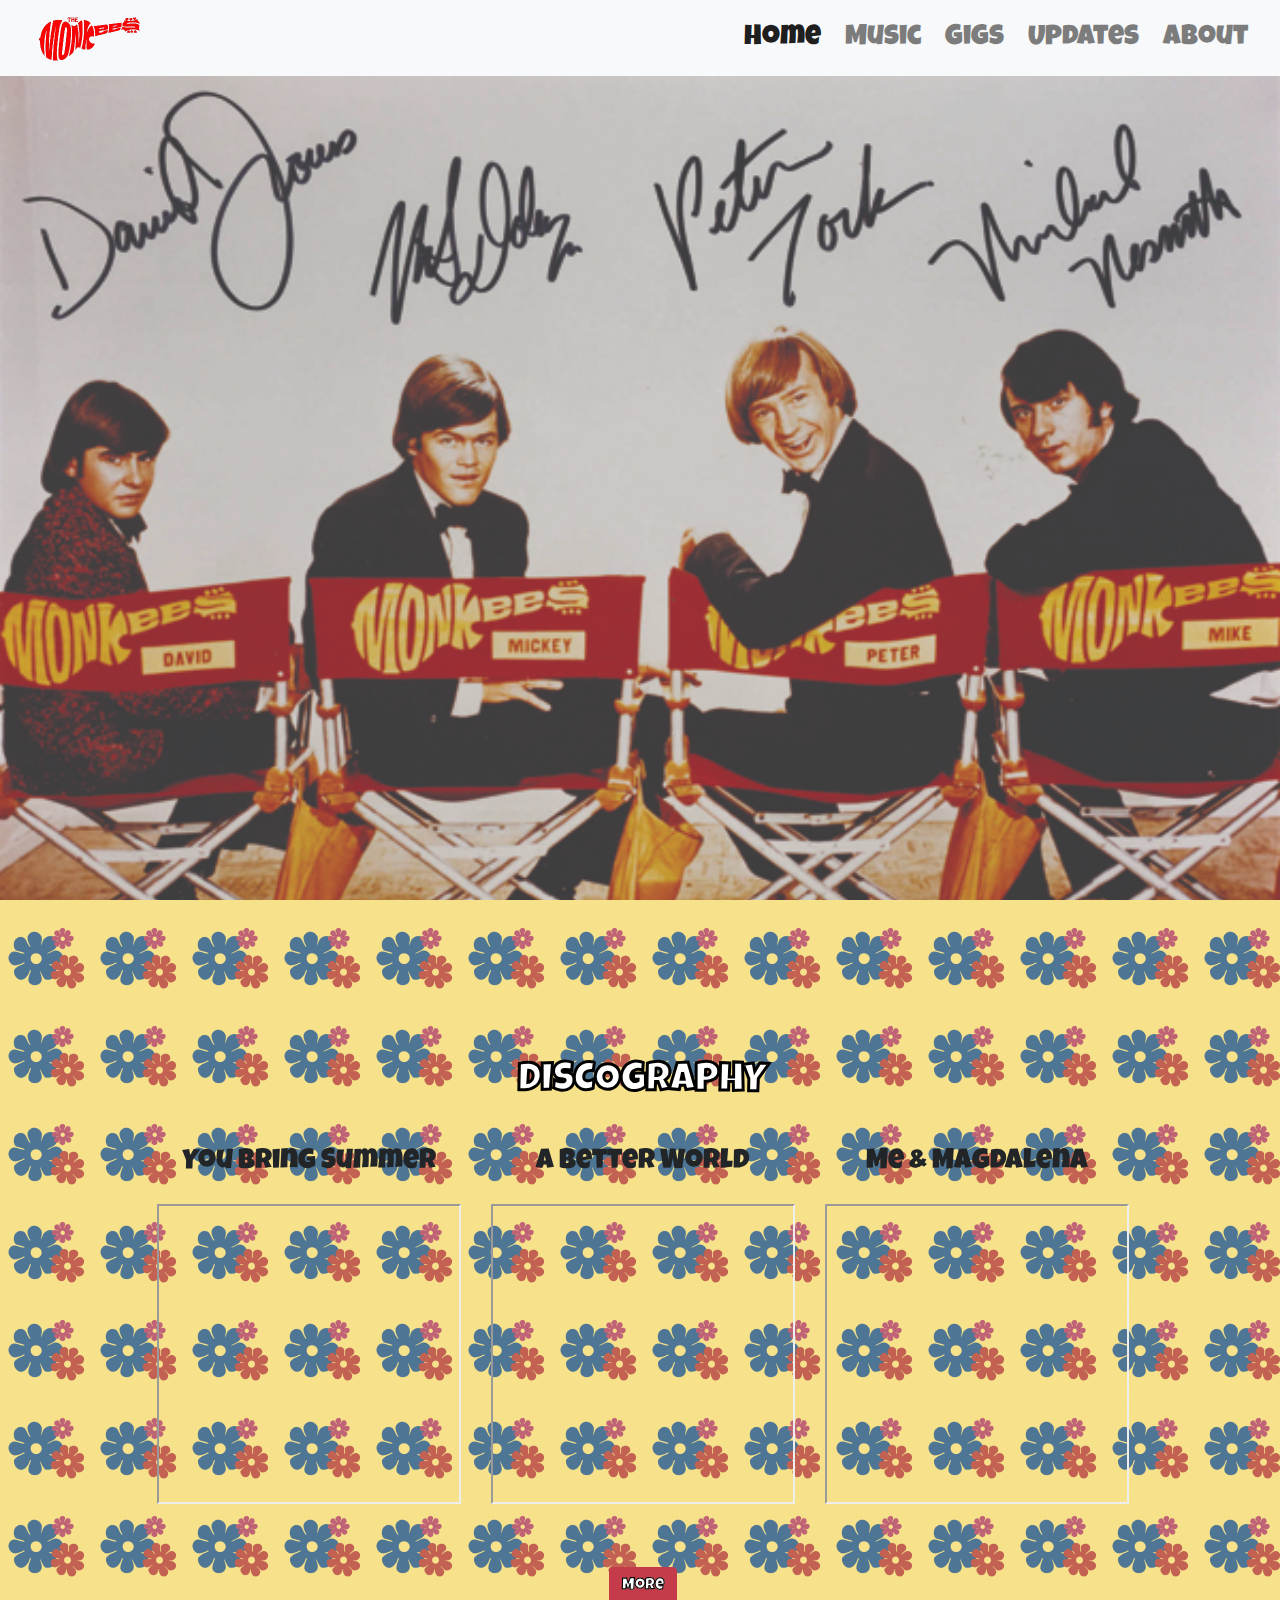
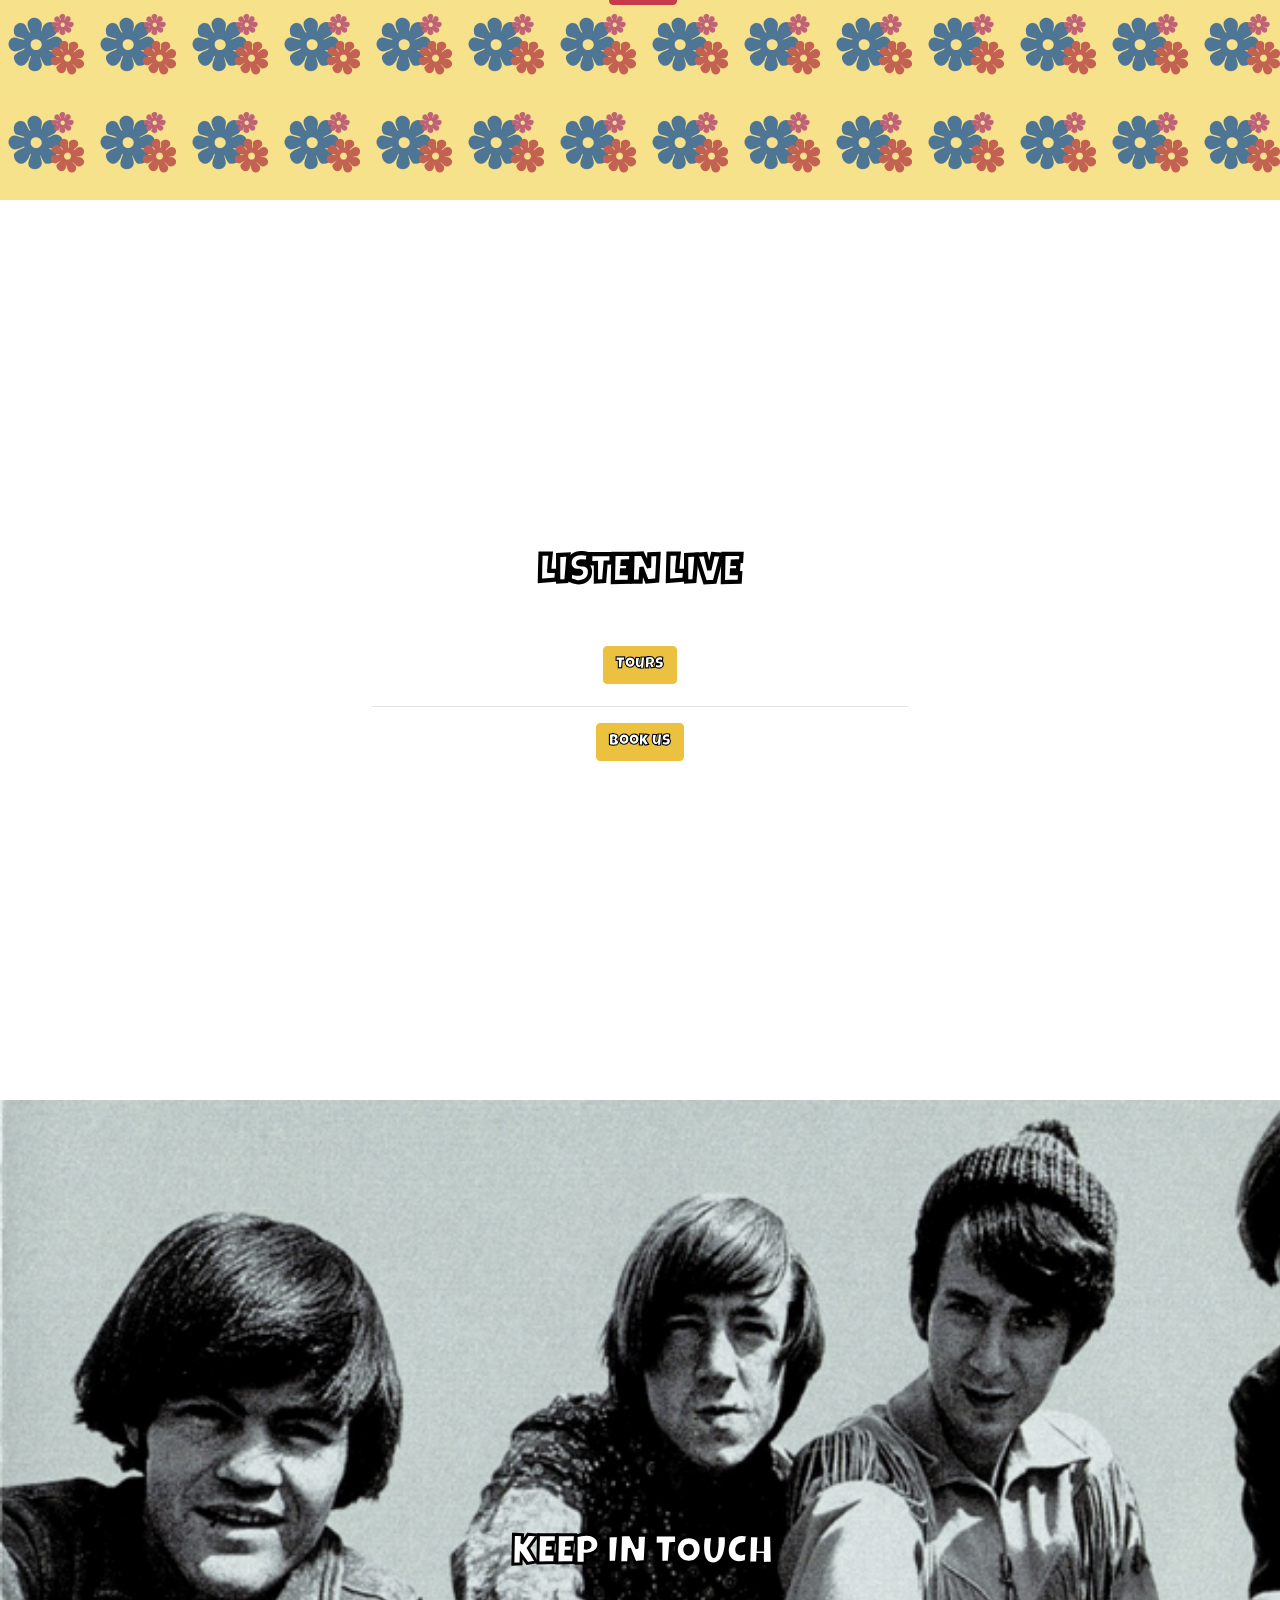
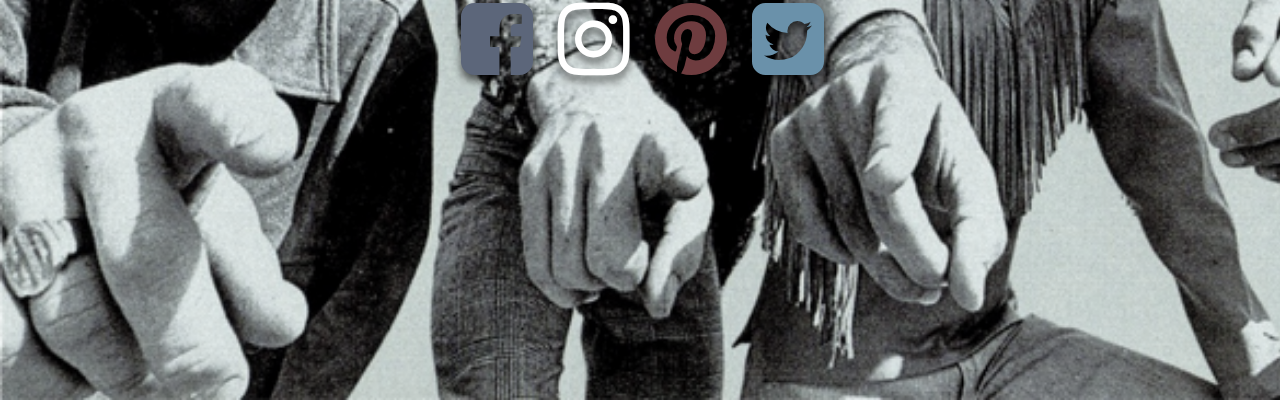
<file: index.html>
<!DOCTYPE html>
<html lang="en">

<head>
    <meta charset="UTF-8">
    <meta name="viewport" content="width=device-width, initial-scale=1.0">
    <meta http-equiv="X-UA-Compatible" content="ie=edge">
    <link rel="stylesheet" href="https://maxcdn.bootstrapcdn.com/bootstrap/4.1.3/css/bootstrap.min.css">
    <!--<link href="https://fonts.googleapis.com/css?family=Prompt:300i,400,700&display=swap" rel="stylesheet"> -->
    <!-- Add icon library -->
    <link rel="stylesheet" href="https://cdnjs.cloudflare.com/ajax/libs/font-awesome/4.7.0/css/font-awesome.min.css">
    <link href="https://fonts.googleapis.com/css?family=Anton|Dancing+Script|Luckiest+Guy&display=swap" rel="stylesheet">
    <link rel="stylesheet" href="https://maxcdn.bootstrapcdn.com/font-awesome/4.7.0/css/font-awesome.min.css">
    <link rel="stylesheet" href="css/style.css" type="text/css" />
    <style>
        body {
            font-family: 'Luckiest Guy', cursive;
            font-size: 28px;
            overflow-x: hidden;
        }
        html {
                scroll-behavior: smooth;
            }
    </style>

    <title>The Monkees</title>
</head>

<body>
    <!---------------------------------------------------------------------- Nav bar -->
    <nav class="navbar navbar-light navbar-expand-sm bg-light">
        <!-- <a href="/" class="navbar-brand">Whiskey Drop</a> -->
        <a href="index.html" class="navbar-brand"><img src="./images/monkees-red-logo.png" alt=""></a>
        <button class="navbar-toggler ml-2" type="button" data-toggle="collapse" data-target="#navbarNavDropdown" aria-controls="navbarNavDropdown" aria-expanded="false" aria-label="Toggle navigation">
            <span class="navbar-toggler-icon"></span></button>
        <div class="collapse navbar-collapse" id="navbarNavDropdown">
            <ul class="navbar-nav ml-auto">
                <li class="active nav-item mr-2"><a class="nav-link" href="index.html">Home</a></li>
                <li class="nav-item mr-2"><a class="nav-link" href="#music">Music</a></li>
                <li class="nav-item mr-2"><a class="nav-link" href="#gigs">Gigs</a></li>
                <li class="nav-item mr-2"><a class="nav-link" href="#bottom">Updates</a></li>
                <li class="nav-item mr-2"><a class="nav-link" href="about.html">About</a></li>
                <!-- <li class="nav-item mr-2 d-block d-sm-none"><a class="nav-link" href="">Sign In / Sign Up</a></li> -->
            </ul>
        </div>
    </nav>
    <!---------------------------------------------------------------------- Callout -->
    <div class="container-fluid callout-container">
        <div class="opaque-overlay callout-background">&nbsp;</div>
    </div>
    <!---------------------------------------------------------------------- /.callout -->
    <!---------------------------------------------------------------------- Music -->
    <div class="container-fluid music-container" id="music">
        <div class="opaque-overlay contact-background">&nbsp;</div>
        <section class="music text-center">
            <div class="row">
                <div class="col-12">
                    <h1 class="text-uppercase my-3">Discography</h2>
                </div>
            </div>
            <div class="row">
                <div class="col-12 col-md-6 col-lg-4">
                    <div class="music">
                        <h3 class="my-4" style="margin-bottom:0px;">You Bring Summer</h3>
                        <iframe height="300" src="https://www.youtube.com/embed/n_D6XNpYxdU"></iframe>
                    </div>
                </div>
                <div class="col-12 d-md-none d-lg-block col-lg-4">
                    <div class="music">
                        <h3 class="my-4">A Better World</h3>
                        <iframe height="300" src="https://www.youtube.com/embed/UvhH_pbzLqY"></iframe>
                    </div>
                </div>
                <div class="col-12 col-md-6 col-lg-4">
                    <div class="music">
                        <h3 class="my-4">Me & Magdalena</h3>
                        <iframe height="300" src="https://www.youtube.com/embed/FfruDTmFDUA"></iframe></div>
                </div>
            </div>
            <div class="col-12 col-md-12 col-lg-12 my-5">
                <p class="text-center"><button type="button" class="btn btn-danger"><a href="music.html" style="color: #ffffff; text-decoration: none; -webkit-text-stroke-width: 0.5px; -webkit-text-stroke-color: black;"><strong>More</strong></button></p>
            </div>
        </section>
    </div>
    <!---------------------------------------------------------------------- /.music -->
    <!---------------------------------------------------------------------- Live-->
    <div class="container-fluid live-container" id="gigs">

        <section class="live text-center ">
            <section class="jumbotron">
                <div class="row">
                    <div class="col-12">
                        <h1 class="text-uppercase my-5 mx-auto">Listen Live</h2>
                    </div>
                </div>
                <div class="row">
                    <div class="col-12">
                        <div class="live">
                            <button type="button" class="btn btn-warning"><a href="gigs.html#gigstop" style="color: #ffffff; text-decoration: none; -webkit-text-stroke-width: 0.5px; -webkit-text-stroke-color: black;"><strong>Tours</strong></a></button>
                            <hr>
                            <button type="button" class="btn btn-warning"><a href="gigs.html#gigsbottom" class="landingButtons" style="color: #ffffff; text-decoration: none; -webkit-text-stroke-width: 0.5px; -webkit-text-stroke-color: black;"><strong>Book us</strong></a></button>
                        </div>
                    </div>
                </div>
            </section>
        </section>
    </div>
    <!---------------------------------------------------------------------- /.live -->
    <!---------------------------------------------------------------------- Contact-->
    <div class="container-fluid contact-container" id="bottom">
        <div class="opaque-overlay contact-background">&nbsp;</div>
        <section class="contact text-center">
            <br>
            <br>
            <br>
            <br>
            <div class="row">
                <div class="col-12">
                    <h1 class="text-uppercase touchLP" style="color:#ffff">Keep in touch</h2>
                </div>
            </div>
            <div class="row">
                <div class="col-12 col-md-12 col-lg-12">
                    <div class="wrapper" style="z-index:5;">
                        <a href="https://www.facebook.com/TheMonkees/"><i class="fa fa-3x fa-facebook-square"></i></a>
                        <a href="https://www.instagram.com/themonkees/?hl=en"><i class="fa fa-3x fa-instagram"></i></a>
                        <a href="https://www.pinterest.com/kathrynfremo/the-monkees/"><i class="fa fa-3x fa-pinterest"></i></a>
                        <a href="https://twitter.com/themonkees?lang=en"><i class="fa fa-3x fa-twitter-square"></i></a>
                    </div>
                </div>
            </div>
    </div>
    </div>
    </section>
    </div>
    <!---------------------------------------------------------------------- /.contact-->
    <script src="https://code.jquery.com/jquery-3.3.1.slim.min.js" integrity="sha384-q8i/X+965DzO0rT7abK41JStQIAqVgRVzpbzo5smXKp4YfRvH+8abtTE1Pi6jizo" crossorigin="anonymous"></script>
    <script src="https://cdnjs.cloudflare.com/ajax/libs/popper.js/1.14.3/umd/popper.min.js" integrity="sha384-ZMP7rVo3mIykV+2+9J3UJ46jBk0WLaUAdn689aCwoqbBJiSnjAK/l8WvCWPIPm49" crossorigin="anonymous"></script>
    <script src="https://stackpath.bootstrapcdn.com/bootstrap/4.1.3/js/bootstrap.min.js" integrity="sha384-ChfqqxuZUCnJSK3+MXmPNIyE6ZbWh2IMqE241rYiqJxyMiZ6OW/JmZQ5stwEULTy" crossorigin="anonymous"></script>
</body>

</html>
</file>
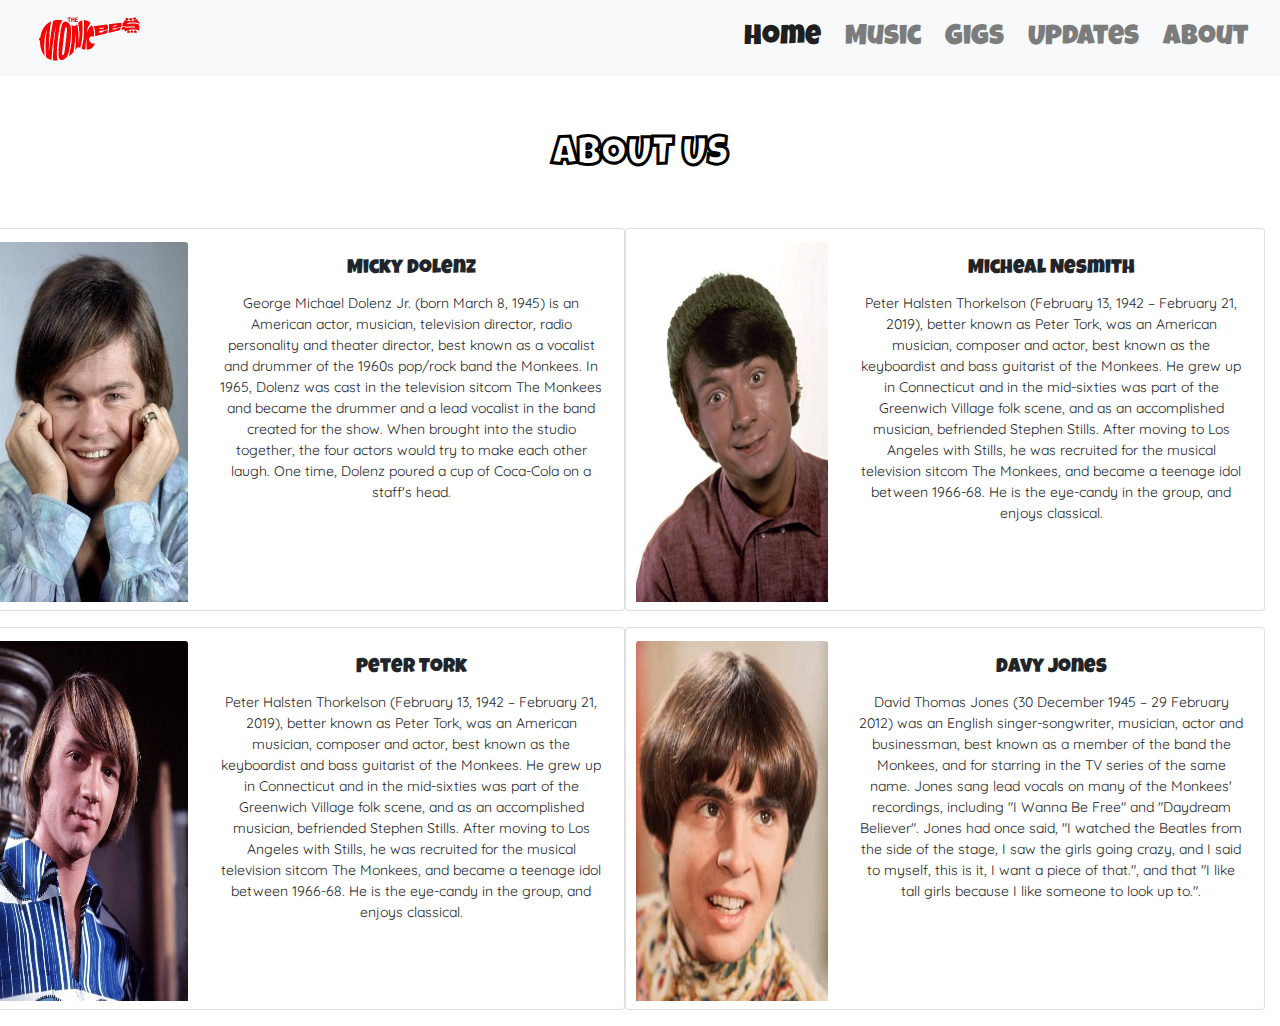
<file: about.html>
<!DOCTYPE html>
<html lang="en">

<head>
    <meta charset="UTF-8">
    <meta name="viewport" content="width=device-width, initial-scale=1.0">
    <meta http-equiv="X-UA-Compatible" content="ie=edge">
    <link rel="stylesheet" href="https://maxcdn.bootstrapcdn.com/bootstrap/4.1.3/css/bootstrap.min.css">
    <!--<link href="https://fonts.googleapis.com/css?family=Prompt:300i,400,700&display=swap" rel="stylesheet"> -->
    <!-- Add icon library -->
    <link rel="stylesheet" href="https://cdnjs.cloudflare.com/ajax/libs/font-awesome/4.7.0/css/font-awesome.min.css">
    <link href="https://fonts.googleapis.com/css?family=Anton|Dancing+Script|Luckiest+Guy&display=swap" rel="stylesheet">
    <link href="https://fonts.googleapis.com/css?family=Quicksand&display=swap" rel="stylesheet">
    <link rel="stylesheet" href="https://maxcdn.bootstrapcdn.com/font-awesome/4.7.0/css/font-awesome.min.css">
    <link rel="stylesheet" href="css/style.css" type="text/css" />
    <style>
        body {
            font-family: 'Luckiest Guy', cursive;
            font-size: 14px;
            background-color: #ffffff;
            overflow-x: hidden;
        }
    </style>
    <title>The Monkees</title>
</head>

<body>
    <!---------------------------------------------------------------------- Nav bar -->
    <nav class="navbar navbar-light navbar-expand-sm bg-light" style="font-size:28px;">
        <a href="index.html" class="navbar-brand"><img src="./images/monkees-red-logo.png" alt=""></a>
        <button class="navbar-toggler ml-2" type="button" data-toggle="collapse" data-target="#navbarNavDropdown" aria-controls="navbarNavDropdown" aria-expanded="false" aria-label="Toggle navigation">
            <span class="navbar-toggler-icon"></span></button>
        <div class="collapse navbar-collapse" id="navbarNavDropdown">
            <ul class="navbar-nav ml-auto">
                <li class="active nav-item mr-2"><a class="nav-link" href="index.html">Home</a></li>
                <li class="nav-item mr-2"><a class="nav-link" href="music.html">Music</a></li>
                <li class="nav-item mr-2"><a class="nav-link" href="gigs.html">Gigs</a></li>
                <li class="nav-item mr-2"><a class="nav-link" href="./index.html#bottom">Updates</a></li>
                <li class="nav-item mr-2"><a class="nav-link" href="about.html">About</a></li>
                <!-- <li class="nav-item mr-2 d-block d-sm-none"><a class="nav-link" href="">Sign In / Sign Up</a></li> -->
            </ul>
        </div>
    </nav>
    <br>
    <!---------------------------------------------------------------------- /.nav bar -->
    <section class="music text-center">
        <br>
        <br>
        <div class="row">
            <div class="col-12 my-0" style="padding-bottom: 0px;">
                <br>
                <h1 class="text-uppercase my-5">About us</h2>
            </div>
        </div>
        <div class="row">
            <div class="col-12 col-md-6 col-lg-6 about_non_desktop">
                <div class="card my-2">
                    <img class="card-img-top" src="./images/micky.jpg" alt="Card image cap">
                    <div class="card-body">
                        <h3 class="card-title">Micky Dolenz</h3>
                        <p class="card-text" style="font-family: 'Quicksand', sans-serif;">George Michael Dolenz Jr. (born March 8, 1945) is an American actor, musician, television director, radio personality and theater director, best known as a vocalist and drummer of the 1960s pop/rock band the Monkees. In 1965, Dolenz
                            was cast in the television sitcom The Monkees and became the drummer and a lead vocalist in the band created for the show. When brought into the studio together, the four actors would try to make each other laugh. One time,
                            Dolenz poured a cup of Coca-Cola on a staff's head.
                        </p>
                    </div>
                </div>
            </div>
            <div class="col-12 col-md-6 col-lg-6 about_non_desktop">
                <div class="card my-2">
                    <img class="card-img-top" src="./images/mike.jpg" alt="Card image cap">
                    <div class="card-body">
                        <h3 class="card-title">Micheal Nesmith</h3>
                        <p class="card-text" style="font-family: 'Quicksand', sans-serif;">Robert Michael Nesmith (born December 30, 1942) is an American musician, songwriter, actor, producer, novelist, businessman, and philanthropist, best known as a member of the pop rock band the Monkees and co-star of the TV series
                            The Monkees (1966–1968). Nesmith's songwriting credits include "Different Drum" (sung by Linda Ronstadt with the Stone Poneys). He is a noted player of the 12-string guitar, performing on custom-built 12-string electric guitars
                            with the Monkees (built by Gretsch). He likes people.
                        </p>
                    </div>
                </div>
            </div>
            <div class="col-12 col-md-6 col-lg-6 about_non_desktop">
                <div class="card my-2 ">
                    <img class="card-img-top" src="./images/peter.jpg" alt="Card image cap">
                    <div class="card-body">
                        <h3 class="card-title">Peter Tork</h3>
                        <p class="card-text" style="font-family: 'Quicksand', sans-serif;">Peter Halsten Thorkelson (February 13, 1942 – February 21, 2019), better known as Peter Tork, was an American musician, composer and actor, best known as the keyboardist and bass guitarist of the Monkees. He grew up in Connecticut
                            and in the mid-sixties was part of the Greenwich Village folk scene, and as an accomplished musician, befriended Stephen Stills. After moving to Los Angeles with Stills, he was recruited for the musical television sitcom The
                            Monkees, and became a teenage idol between 1966-68. He is the eye-candy in the group, and enjoys classical.
                        </p>
                    </div>
                </div>
            </div>
            <div class="col-12 col-md-6 col-lg-6 about_non_desktop">
                <div class="card my-2 ">
                    <img class="card-img-top" src="./images/davy.jpg" alt="Card image cap">
                    <div class="card-body">
                        <h3 class="card-title">Davy Jones</h3>
                        <p class="card-text" style="font-family: 'Quicksand', sans-serif;">David Thomas Jones (30 December 1945 – 29 February 2012) was an English singer-songwriter, musician, actor and businessman, best known as a member of the band the Monkees, and for starring in the TV series of the same name. Jones
                            sang lead vocals on many of the Monkees' recordings, including "I Wanna Be Free" and "Daydream Believer". Jones had once said, "I watched the Beatles from the side of the stage, I saw the girls going crazy, and I said to myself,
                            this is it, I want a piece of that.", and that "I like tall girls because I like someone to look up to.".
                        </p>
                    </div>
                </div>
            </div>
            <div class="card mb-3 about_desktop_only" style="max-width:50vw;">
                <div class="row no-gutters my-2">
                    <div class="col-md-4">
                        <img src="./images/micky.jpg" class="card-img-top" alt="Card image cap">
                    </div>
                    <div class="col-md-8">
                        <div class="card-body">
                            <h5 class="card-title">Micky Dolenz</h5>
                            <p class="card-text" style="font-family: 'Quicksand', sans-serif;">George Michael Dolenz Jr. (born March 8, 1945) is an American actor, musician, television director, radio personality and theater director, best known as a vocalist and drummer of the 1960s pop/rock band the Monkees. In 1965,
                                Dolenz was cast in the television sitcom The Monkees and became the drummer and a lead vocalist in the band created for the show. When brought into the studio together, the four actors would try to make each other laugh.
                                One time, Dolenz poured a cup of Coca-Cola on a staff's head.
                            </p>
                        </div>
                    </div>
                </div>
            </div>
            <div class="card mb-3 about_desktop_only" style="max-width:50vw;">
                <div class="row no-gutters my-2">
                    <div class="col-md-4">
                        <img src="./images/mike.jpg" class="card-img-top" alt="Card image cap">
                    </div>
                    <div class="col-md-8">
                        <div class="card-body">
                            <h5 class="card-title">Micheal Nesmith</h5>
                            <p class="card-text" style="font-family: 'Quicksand', sans-serif;">Peter Halsten Thorkelson (February 13, 1942 – February 21, 2019), better known as Peter Tork, was an American musician, composer and actor, best known as the keyboardist and bass guitarist of the Monkees. He grew up in Connecticut
                                and in the mid-sixties was part of the Greenwich Village folk scene, and as an accomplished musician, befriended Stephen Stills. After moving to Los Angeles with Stills, he was recruited for the musical television sitcom
                                The Monkees, and became a teenage idol between 1966-68. He is the eye-candy in the group, and enjoys classical.
                            </p>
                        </div>
                    </div>
                </div>
            </div>
            <div class="card mb-3 about_desktop_only" style="max-width:50vw;">
                <div class="row no-gutters my-2">
                    <div class="col-md-4">
                        <img src="./images/peter.jpg" class="card-img-top" alt="Card image cap">
                    </div>
                    <div class="col-md-8">
                        <div class="card-body">
                            <h5 class="card-title">Peter Tork</h5>
                            <p class="card-text" style="font-family: 'Quicksand', sans-serif;">Peter Halsten Thorkelson (February 13, 1942 – February 21, 2019), better known as Peter Tork, was an American musician, composer and actor, best known as the keyboardist and bass guitarist of the Monkees. He grew up in Connecticut
                                and in the mid-sixties was part of the Greenwich Village folk scene, and as an accomplished musician, befriended Stephen Stills. After moving to Los Angeles with Stills, he was recruited for the musical television sitcom
                                The Monkees, and became a teenage idol between 1966-68. He is the eye-candy in the group, and enjoys classical.
                            </p>
                        </div>
                    </div>
                </div>
            </div>
            <div class="card mb-3 about_desktop_only" style="max-width:50vw;">
                <div class="row no-gutters my-2">
                    <div class="col-md-4">
                        <img src="./images/davy.jpg" class="card-img-top" alt="Card image cap">
                    </div>
                    <div class="col-md-8">
                        <div class="card-body">
                            <h5 class="card-title">Davy Jones</h5>
                            <p class="card-text" style="font-family: 'Quicksand', sans-serif;">David Thomas Jones (30 December 1945 – 29 February 2012) was an English singer-songwriter, musician, actor and businessman, best known as a member of the band the Monkees, and for starring in the TV series of the same name.
                                Jones sang lead vocals on many of the Monkees' recordings, including "I Wanna Be Free" and "Daydream Believer". Jones had once said, "I watched the Beatles from the side of the stage, I saw the girls going crazy, and I
                                said to myself, this is it, I want a piece of that.", and that "I like tall girls because I like someone to look up to.".
                            </p>
                        </div>
                    </div>
                </div>
            </div>
        </div>
    </section>
    <script src="https://code.jquery.com/jquery-3.3.1.slim.min.js" integrity="sha384-q8i/X+965DzO0rT7abK41JStQIAqVgRVzpbzo5smXKp4YfRvH+8abtTE1Pi6jizo" crossorigin="anonymous"></script>
    <script src="https://cdnjs.cloudflare.com/ajax/libs/popper.js/1.14.3/umd/popper.min.js" integrity="sha384-ZMP7rVo3mIykV+2+9J3UJ46jBk0WLaUAdn689aCwoqbBJiSnjAK/l8WvCWPIPm49" crossorigin="anonymous"></script>
    <script src="https://stackpath.bootstrapcdn.com/bootstrap/4.1.3/js/bootstrap.min.js" integrity="sha384-ChfqqxuZUCnJSK3+MXmPNIyE6ZbWh2IMqE241rYiqJxyMiZ6OW/JmZQ5stwEULTy" crossorigin="anonymous"></script>
</body>

</html>
</file>
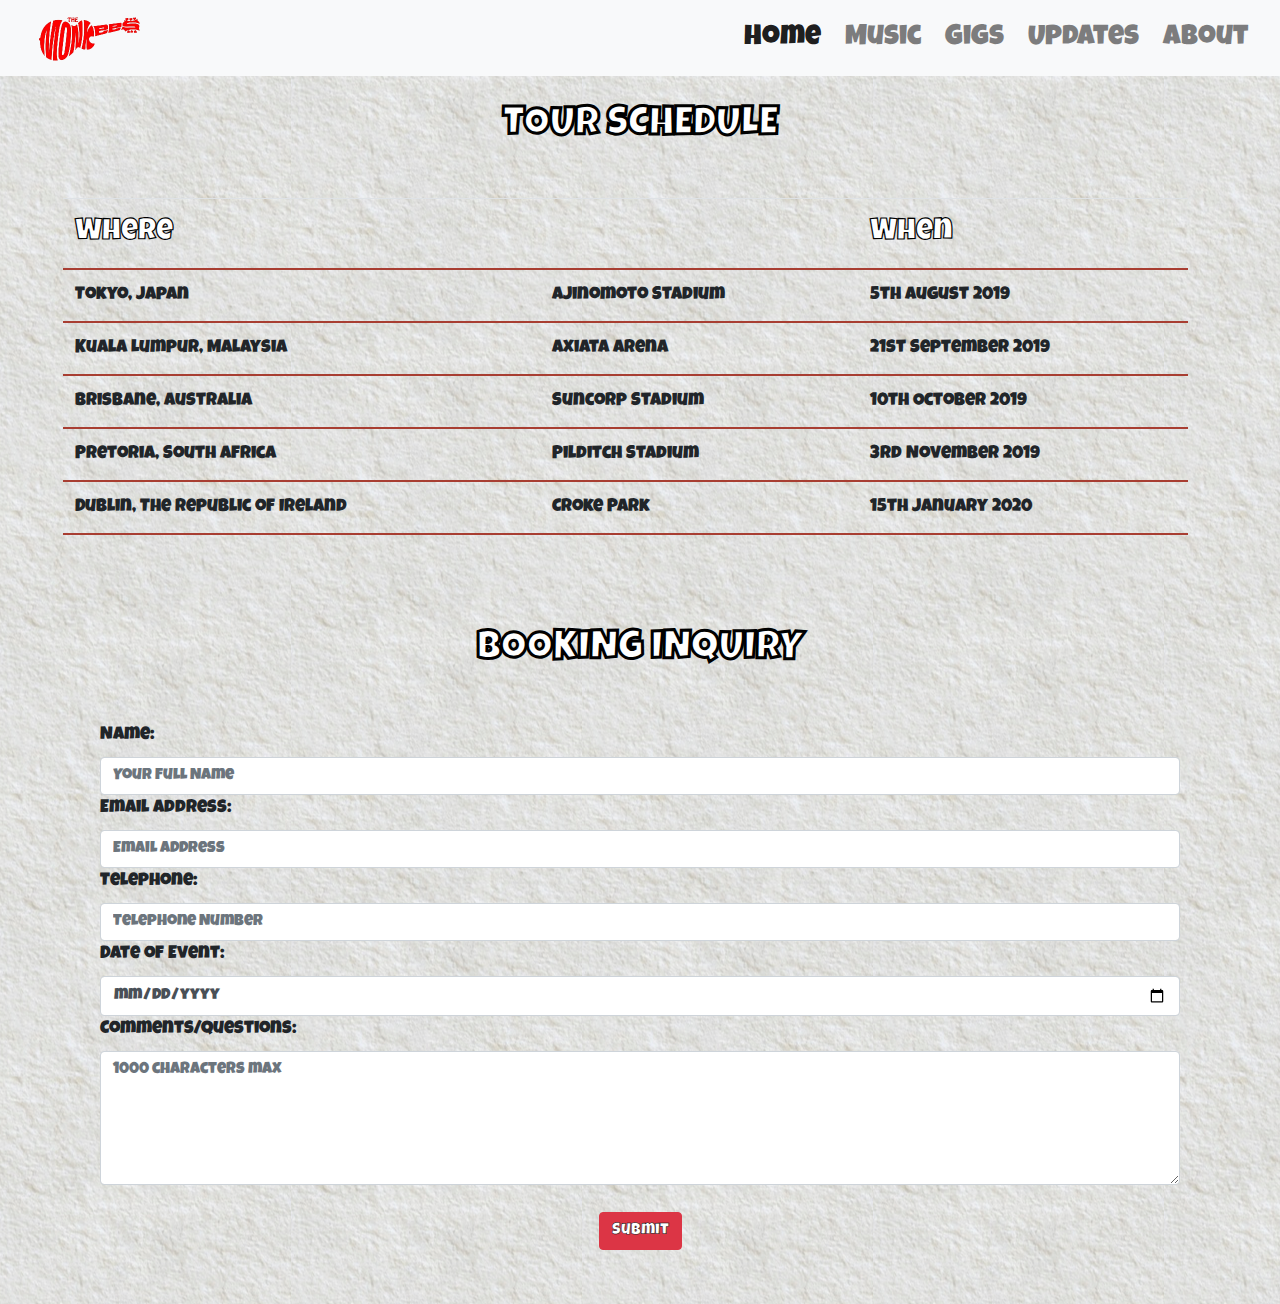
<file: gigs.html>
<!DOCTYPE html>
<!DOCTYPE html>
<html lang="en">
<head>
    <meta charset="UTF-8">
    <meta name="viewport" content="width=device-width, initial-scale=1.0">
    <meta http-equiv="X-UA-Compatible" content="ie=edge">
    <link rel="stylesheet" href="https://maxcdn.bootstrapcdn.com/bootstrap/4.1.3/css/bootstrap.min.css">
    <!--<link href="https://fonts.googleapis.com/css?family=Prompt:300i,400,700&display=swap" rel="stylesheet"> -->
    <!-- Add icon library -->
    <link rel="stylesheet" href="https://cdnjs.cloudflare.com/ajax/libs/font-awesome/4.7.0/css/font-awesome.min.css">
    <link href="https://fonts.googleapis.com/css?family=Anton|Dancing+Script|Luckiest+Guy&display=swap" rel="stylesheet">
    <link rel="stylesheet" href="https://maxcdn.bootstrapcdn.com/font-awesome/4.7.0/css/font-awesome.min.css">
    <link rel="stylesheet" href="css/style.css" type="text/css" />
    <style>
        body {
            font-family: 'Luckiest Guy', cursive;
            font-size: 18px;
            overflow-x: hidden;
        }
    </style>
    <title>The Monkees</title>
</head>
<body>
    <!---------------------------------------------------------------------- Nav bar -->
    <nav class="navbar navbar-light navbar-expand-sm bg-light" style="font-size:28px;">
        <!-- <a href="/" class="navbar-brand">Whiskey Drop</a> -->
        <a href="index.html" class="navbar-brand"><img src="./images/monkees-red-logo.png" alt=""></a>
        <button class="navbar-toggler ml-2" type="button" data-toggle="collapse" data-target="#navbarNavDropdown" aria-controls="navbarNavDropdown" aria-expanded="false" aria-label="Toggle navigation">
            <span class="navbar-toggler-icon"></span></button>
        <div class="collapse navbar-collapse" id="navbarNavDropdown">
            <ul class="navbar-nav ml-auto">
                <li class="active nav-item mr-2"><a class="nav-link" href="index.html">Home</a></li>
                <li class="nav-item mr-2"><a class="nav-link" href="music.html">Music</a></li>
                <li class="nav-item mr-2"><a class="nav-link" href="gigs.html">Gigs</a></li>
                <li class="nav-item mr-2"><a class="nav-link" href="./index.html#bottom">Updates</a></li>
                <li class="nav-item mr-2"><a class="nav-link" href="about.html">About</a></li>
                <!-- <li class="nav-item mr-2 d-block d-sm-none"><a class="nav-link" href="">Sign In / Sign Up</a></li> -->
            </ul>
        </div>
    </nav>
    <!---------------------------------------------------------------------- /.nav bar -->
    <div class="gigspage-container mb-0" id="gigstop">
        <div class="gigspage-background"></div>
        <br>
        <br>
        <div class="col-12">
            <h1 class="text-uppercase my-5" align="center" >Tour Schedule</h1>
        </div>
        <style>
            table {
                border-collapse: collapse;
                width: 90%;
            }
            th,
            td {
                padding: 8px;
                margin-top: 10px;
                text-align: left;
                border-bottom: 2px solid #a83e32;
            }
            th {
                color: black;
                -webkit-text-fill-color: white;
                /* Will override color (regardless of order) */
                -webkit-text-stroke-width: 0.2px;
                -webkit-text-stroke-color: black;
                font-size: 30px;
            }
            tr:hover {
                background-color: #f5f5f5;
            }
        </style>
        <div class="row table">
            <div class="col-12">
                <table align="center">
                    <tr>
                        <th>Where</th>
                        <th></th>
                        <th>When</th>
                    </tr>
                    <tr>
                        <td>Tokyo, Japan</td>
                        <td>Ajinomoto Stadium</td>
                        <td>5th August 2019</td>
                    </tr>
                    <tr>
                        <td>Kuala Lumpur, Malaysia</td>
                        <td>Axiata Arena</td>
                        <td>21st September 2019</td>
                    </tr>
                    <tr>
                        <td>Brisbane, Australia</td>
                        <td>Suncorp Stadium</td>
                        <td>10th October 2019</td>
                    </tr>
                    <tr>
                        <td>Pretoria, South Africa</td>
                        <td>Pilditch Stadium</td>
                        <td>3rd November 2019</td>
                    </tr>

                    <tr>
                        <td>Dublin, The Republic of Ireland</td>
                        <td>Croke Park</td>
                        <td> 15th January 2020</td>
                        </td>
                    </tr>
                </table>
            </div>
        </div>
        <br>
        <div class="form-box">
            <div class="col-12">
                <h1 class="text-uppercase my-5" align="center" style="margin-bottom:10px;" id="gigsbottom">Booking Inquiry</h1>
            </div>
            <div>
                <div class="col-12 inquiry-form" align="left">
                    <form action="" method="post">
                        <label for="name">Name: </label><input type="text" id="name" name="name" placeholder="Your Full Name" class="form-control" required="">
                        <label for="email">Email Address: </label><input type="email" id="email" name="email" placeholder="Email Address" class="form-control" required="">
                        <label for="phone">Telephone: </label><input type="tel" id="phone" name="phone" placeholder="Telephone Number" class="form-control" required="">
                        <label for="date">Date of Event: </label><input type="date" id="date" name="date" class="form-control">
                        <label for="comments">Comments/Questions: </label><textarea id="comments" name="comments" placeholder="1000 characters max" rows="5" maxlength="1000" class="form-control"></textarea>
                        <br>
                        <div class="contact-btn-wrapper" align="center"><input type="submit" value="Submit" class="btn btn-danger" style="color: #ffffff; text-decoration: none; -webkit-text-stroke-width: 0.5px; -webkit-text-stroke-color: black;"></div>
                    </form>
                </div>
            </div>
            <br>
        </div>
        <br>
    </div>
    <script src="https://code.jquery.com/jquery-3.3.1.slim.min.js" integrity="sha384-q8i/X+965DzO0rT7abK41JStQIAqVgRVzpbzo5smXKp4YfRvH+8abtTE1Pi6jizo" crossorigin="anonymous"></script>
    <script src="https://cdnjs.cloudflare.com/ajax/libs/popper.js/1.14.3/umd/popper.min.js" integrity="sha384-ZMP7rVo3mIykV+2+9J3UJ46jBk0WLaUAdn689aCwoqbBJiSnjAK/l8WvCWPIPm49" crossorigin="anonymous"></script>
    <script src="https://stackpath.bootstrapcdn.com/bootstrap/4.1.3/js/bootstrap.min.js" integrity="sha384-ChfqqxuZUCnJSK3+MXmPNIyE6ZbWh2IMqE241rYiqJxyMiZ6OW/JmZQ5stwEULTy" crossorigin="anonymous"></script>
</body>
</html>
</file>
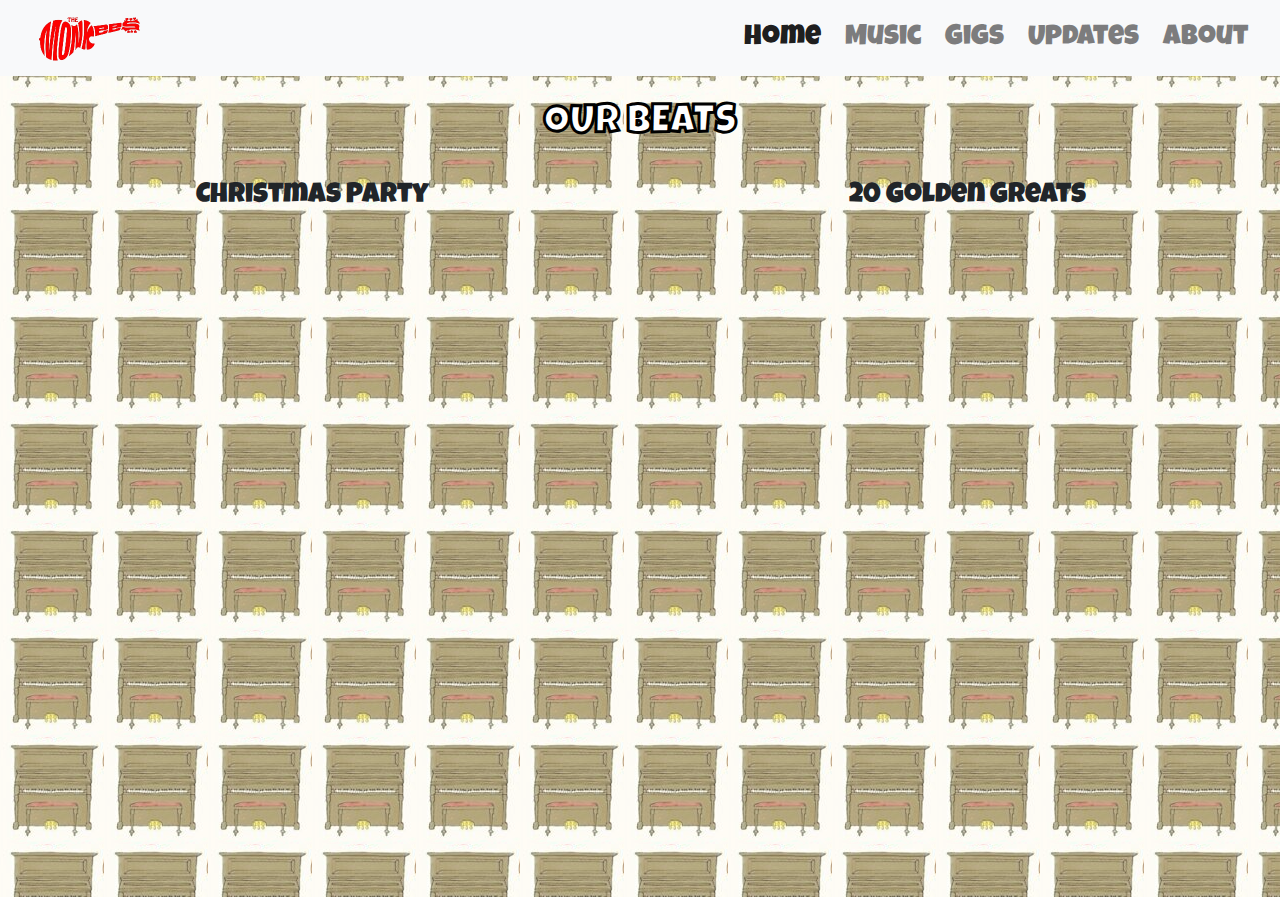
<file: music.html>
<!DOCTYPE html>
<html lang="en">
<head>
    <meta charset="UTF-8">
    <meta name="viewport" content="width=device-width, initial-scale=1.0">
    <meta http-equiv="X-UA-Compatible" content="ie=edge">
    <link rel="stylesheet" href="https://maxcdn.bootstrapcdn.com/bootstrap/4.1.3/css/bootstrap.min.css">
    <!--<link href="https://fonts.googleapis.com/css?family=Prompt:300i,400,700&display=swap" rel="stylesheet"> -->
    <!-- Add icon library -->
    <link rel="stylesheet" href="https://cdnjs.cloudflare.com/ajax/libs/font-awesome/4.7.0/css/font-awesome.min.css">
    <link href="https://fonts.googleapis.com/css?family=Anton|Dancing+Script|Luckiest+Guy&display=swap" rel="stylesheet">
    <link rel="stylesheet" href="https://maxcdn.bootstrapcdn.com/font-awesome/4.7.0/css/font-awesome.min.css">
    <link rel="stylesheet" href="css/style.css" type="text/css" />
    <style>
        body {
            font-family: 'Luckiest Guy', cursive;
            font-size: 28px;
            overflow-x: hidden;
        }
    </style>
    <title>The Monkees</title>
</head>
<body>
    <!---------------------------------------------------------------------- Nav bar -->
    <nav class="navbar navbar-light navbar-expand-sm bg-light">
        <!-- <a href="/" class="navbar-brand">Whiskey Drop</a> -->
        <a href="index.html" class="navbar-brand"><img src="./images/monkees-red-logo.png" alt=""></a>
        <button class="navbar-toggler ml-2" type="button" data-toggle="collapse" data-target="#navbarNavDropdown" aria-controls="navbarNavDropdown" aria-expanded="false" aria-label="Toggle navigation">
            <span class="navbar-toggler-icon"></span></button>
        <div class="collapse navbar-collapse" id="navbarNavDropdown">
            <ul class="navbar-nav ml-auto">
                <li class="active nav-item mr-2"><a class="nav-link" href="index.html">Home</a></li>
                <li class="nav-item mr-2"><a class="nav-link" href="music.html">Music</a></li>
                <li class="nav-item mr-2"><a class="nav-link" href="gigs.html">Gigs</a></li>
                <li class="nav-item mr-2"><a class="nav-link" href="./index.html#bottom">Updates</a></li>
                <li class="nav-item mr-2"><a class="nav-link" href="about.html">About</a></li>
                <!-- <li class="nav-item mr-2 d-block d-sm-none"><a class="nav-link" href="">Sign In / Sign Up</a></li> -->
            </ul>
        </div>
    </nav>
    <br>
    <div class="musicpage-container mb-0">
        <div class="musicpage-background"></div>
        <div class="row">
            <div class="col-12">
                <br>
                <h1 class="text-uppercase my-3" style="text-align:center;">Our Beats</h2>
            </div>
        </div>
        <div class="row">
            <div class="spotify-widget-1 col-12 col-md-12 col-lg-6 my-3 mx-0">
                <h3 style="text-align:center;">Christmas Party</h3>
                <iframe class="spotify-widget-1" src="https://open.spotify.com/embed/album/3WzJHiv489Wb9So4K7csLy" align="center" width="" height="380" frameborder="0" allowtransparency="true" allow="encrypted-media"></iframe>
            </div>
            <br>
            <div class="spotify-widget-2 col-12 col-md-12 col-lg-6 my-3 mx-0">
                <h3>20 Golden Greats</h3>
                <iframe class="spotify-widget-2" src="https://open.spotify.com/embed/album/3LZDDCtXoP52RHeKM94Spx" width="" height="380" frameborder="0" allowtransparency="true" allow="encrypted-media"></iframe>
            </div>
            <div class="spotify-widget-2 col-12 col-md-12 col-lg-12  my-3 ">
                <iframe style="text-align: center;" src="https://open.spotify.com/follow/1/?uri=spotify:artist:320EPCSEezHt1rtbfwH6Ck&size=detail&theme=light" width="" height="56" scrolling="no" frameborder="0" style="border:none; overflow:hidden;" allowtransparency="true"></iframe>
            </div>
        </div>
    </div>
    <script src="https://code.jquery.com/jquery-3.3.1.slim.min.js" integrity="sha384-q8i/X+965DzO0rT7abK41JStQIAqVgRVzpbzo5smXKp4YfRvH+8abtTE1Pi6jizo" crossorigin="anonymous"></script>
    <script src="https://cdnjs.cloudflare.com/ajax/libs/popper.js/1.14.3/umd/popper.min.js" integrity="sha384-ZMP7rVo3mIykV+2+9J3UJ46jBk0WLaUAdn689aCwoqbBJiSnjAK/l8WvCWPIPm49" crossorigin="anonymous"></script>
    <script src="https://stackpath.bootstrapcdn.com/bootstrap/4.1.3/js/bootstrap.min.js" integrity="sha384-ChfqqxuZUCnJSK3+MXmPNIyE6ZbWh2IMqE241rYiqJxyMiZ6OW/JmZQ5stwEULTy" crossorigin="anonymous"></script>
</body>
</html>
</file>
<file: css/style.css>
/* landing page ------------------------------------------------------------*/

body {

    font-family: 'Prompt', sans-serif;
}

.navbar {
    width: 100%;
    position: fixed;
    z-index: 2;

}

.alert-container {}

.callout-container {}


/* Jumbotron 

.jumbotron {
    background-color: transparent;


}

.jumbotron h1 {
    color: white;
    font-weight: bold;
    margin-bottom: 10px;
    color: white;
}

*/

.live-container {}

.contact-container {}

/* Style all font awesome icons */

/* Set a specific color for each brand */

/* Facebook */

/*.fa-facebook {
    background: #3B5998;
    color: white;
}

.fa-twitter {
    background: #55ACEE;
    color: white;
}

.fa-youtube {
    background: #bb0000;
    color: white;
} . */

body {
    text-align: center;
}

.wrapper {

    justify-content: center;
    align-items: center;
    height: 150px;

}

.wrapper i {
    padding: 10px;
    text-shadow: 0px 6px 8px rgba(0, 0, 0, 0.6);
    transition: all ease-in-out 150ms;
}

.wrapper a:nth-child(1) {
    color: #4867AA;
}

.wrapper a:nth-child(2) {
    color: #ffff;
}

.wrapper a:nth-child(3) {
    color: #c8232c;
}

.wrapper a:nth-child(4) {
    color: #1DA1F2;
}

.wrapper i:hover {
    margin-top: -3px;
    text-shadow: 0px 14px 10px rgba(0, 0, 0, 0.4);
}

h1 {
    color: black;
    -webkit-text-fill-color: white;
    /* Will override color (regardless of order) */
    -webkit-text-stroke-width: 2px;
    -webkit-text-stroke-color: black;
}

.callout-container {

    height: 100vh;
    width: 100%;
    background: url('../images/MonkeesSignedPhotos_Heritage.jpg') no-repeat center center fixed;
    background-position-y: 56px;
    background-position-x: 0px;
    -webkit-background-size: cover;
    -moz-background-size: cover;
    -o-background-size: cover;
    background-size: cover;

    display: flex;
    align-items: center;
    justify-content: center;

    position: relative;
}

/*.callout-background {
        position: absolute;
        top: 0;
        left: 0;
        z-index: -1;
        height: 100%;
        width: 100%;
        background-color: #99C6C0;

    }*/

.jumbotron {
    background-color: rgba(255, 255, 255, 0.4);
    width: 600px;


}

.jumbotron h1 {
    color: white;
    font-weight: bold;
    margin-bottom: 10px;
    color: white;
}

.music-container {
    height: 100vh;
    width: 100vw;
    background-color: #FFF6C7;
    background: url('../images/flowers.png') repeat left center scroll;
    background-color: rgba(0, 0, 0, 0.5);
    display: flex;
    align-items: center;
    justify-content: center;
}

.live-container {

    height: 100vh;
    width: 100vw;
    background: url('../images/monkeesLive.jpg') no-repeat center center fixed;
    background-position-y: 0px;
    background-position-x: 0px;
    -webkit-background-size: cover;
    -moz-background-size: cover;
    -o-background-size: cover;
    background-size: cover;

    display: flex;
    align-items: center;
    justify-content: center;
}

.contact-container {

    height: 100vh;
    width: 100vw;
    background: url('../images/contactusyo.jpg') no-repeat center center scroll;
    background-position-y: 0px;
    background-position-x: 0px;
    -webkit-background-size: cover;
    -moz-background-size: cover;
    -o-background-size: cover;
    background-size: cover;

    display: flex;
    align-items: center;
    justify-content: center;
}

/* landing page ------------------------------------------------------------*/

/* about page ------------------------------------------------------------*/

/* about page ------------------------------------------------------------*/

/* music page ------------------------------------------------------------*/

.musicpage-container {
    position: relative;
    z-index: 1;

}

.musicpage-background {
    position: absolute;
    background-color: #FFF6C7;
    width: 100%;
    height: 100%;
    background: url('../images/piano.png') repeat left center scroll;
    background-color: rgba(255, 255, 255, 0.5);
    opacity: 0.7;
    z-index: -2;
}

/*music page ------------------------------------------------------------*/

/* music page ------------------------------------------------------------*/

.gigspage-container {
    position: relative;
    z-index: 1;
}

.gigspage-background {
    position: absolute;
    background-color: #fff;
    width: 100%;
    height: 100%;
    background: url('../images/papertexture.png') repeat left center scroll;

    opacity: 0.9;
    z-index: -2;
}

/*music page ------------------------------------------------------------*/

/* media queries */

@media (max-width:499px) {

    /* landing page ------------------------------------------------------------*/
    .navbar {
        width: 100vw;
        position: fixed;
        z-index: 2;

    }

    .callout-container {
        height: 100vh;
        width: 100%;
        background: url('../images/monkeesiPhone3.png') no-repeat fixed;
        background-position-y: 60px;
        background-position-x: -110px;
        -webkit-background-size: cover;
        -moz-background-size: cover;
        -o-background-size: cover;
        background-size: cover;

        display: flex;
        align-items: center;
        justify-content: center;
    }
    .jumbotron {
        width: 175px;
    }

    h1 {
        color: white;
        font-weight: bold;
        margin-bottom: 10px;

    }

    .music-container {
        background-color: #FFF6C7;
        background: url('../images/flowers.png') repeat left center scroll;
        background-color: rgba(255, 255, 255, 0.5);
        height: 100%;
        width: 100vw;
    }

    .live-container {

        height: 100%;
        width: 100vw;
        background: url('') no-repeat left center fixed;
        background-position-y: 0px;
        background-position-x: 0px;
        -webkit-background-size: cover;
        -moz-background-size: cover;
        -o-background-size: cover;
        background-size: cover;

        display: flex;
        align-items: center;
        justify-content: center;

        border-style: solid;

    }

    .wrapper {

        justify-content: center;
        align-items: center;
        height: 150px;

    }

    .wrapper i {
        padding: 10px;
        text-shadow: 0px 6px 8px rgba(0, 0, 0, 0.6);
        transition: all ease-in-out 150ms;
    }

    .wrapper a:nth-child(1) {
        color: #4867AA;
    }

    .wrapper a:nth-child(2) {
        color: #ffff;
    }

    .wrapper a:nth-child(3) {
        color: #c8232c;
    }

    .wrapper a:nth-child(4) {
        color: #1DA1F2;
    }

    .wrapper i:hover {
        margin-top: -3px;
        text-shadow: 0px 14px 10px rgba(0, 0, 0, 0.4);
    }

    .contact-container {

        height: 100vh;
        width: 100vw;
        background: url('../images/contactusyo.jpg') no-repeat center center scroll;
        background-position-y: 0px;
        background-position-x: -680px;
        -webkit-background-size: cover;
        -moz-background-size: cover;
        -o-background-size: cover;
        background-size: cover;

        display: flex;
        align-items: center;
        justify-content: center;
    }

    .landingButtons {
        color: black;
        -webkit-text-fill-color: white;
        /* Will override color (regardless of order) */
        -webkit-text-stroke-width: 1px;
        -webkit-text-stroke-color: black;
    }

    /* landing page ------------------------------------------------------------*/
    /* music page ------------------------------------------------------------*/
    .spotify-widget-1 {
        text-align: center;
        margin: 0 0;
    }

    .spotify-widget-2 {
        text-align: center;
        margin: 0 0;
    }

    /* music page ------------------------------------------------------------*/
    /* about page ------------------------------------------------------------*/
    .about_desktop_only {
        display: none;
    }
    /* about page ------------------------------------------------------------*/
}

@media (min-width: 500px) and (max-width: 1199px) {
    /* landing page ------------------------------------------------------------*/
    .callout-container {
        height: 100vh;
        width: 100vw;
        background: url('../images/ipadMonkees.jpg') no-repeat center center fixed;
        background-position-y: 40px;
        background-position-x: -20px;
        -webkit-background-size: cover;
        -moz-background-size: cover;
        -o-background-size: cover;
        background-size: cover;

        display: flex;
        align-items: center;
        justify-content: center;
    }

    .jumbotron {
        background-color: transparent;
    }

    .jumbotron h1 {
        color: white;
        font-weight: bold;
        margin-bottom: 10px;
        color: white;
    }

    .music-container {
        background-color: #FFF6C7;
        background: url('../images/flowers.png') repeat left center fixed;
        background-color: rgba(255, 255, 255, 0.5);
        height: 60vh;
        width: 100vw;
    }

    .live-container {

        height: 40vh;
        width: 100vw;
        background: url('../images/monkeesLive.jpg') no-repeat left center fixed;
        background-position-y: 100px;
        background-position-x: -35px;
        -webkit-background-size: cover;
        -moz-background-size: cover;
        -o-background-size: cover;
        background-size: cover;
        display: flex;
        align-items: center;
        justify-content: center;
    }

    .contact-container {

        height: 20vh;
        width: 100vw;
        background: url('') no-repeat center center scroll;
        background-position-y: 0px;
        background-position-x: 0px;
        -webkit-background-size: cover;
        -moz-background-size: cover;
        -o-background-size: cover;
        background-size: cover;

        display: flex;
        align-items: center;
        justify-content: center;
    }

    .touchLP {
        color: black;
        -webkit-text-fill-color: white;
        /* Will override color (regardless of order) */
        -webkit-text-stroke-width: 3px;
        -webkit-text-stroke-color: black;
    }
    /* landing page ------------------------------------------------------------*/
    /* about page ------------------------------------------------------------*/
    .mr-3 .ml-3 {
        width: 100vw;
    }
    .card-img-top {
        height: 50vh;
    }
    .about_desktop_only {
        display: none;
    }
    /* about page ------------------------------------------------------------*/
    /* music page ------------------------------------------------------------*/
    .spotify-widget-1 {
        text-align: center;
        width: 500px;
        margin: 0 0;

    }

    .spotify-widget-2 {
        text-align: center;
        width: 500px;
        margin: 0 0;
    }
}

@media (min-width: 1200px) {

    h1 {
        color: black;
        -webkit-text-fill-color: white;
        /* Will override color (regardless of order) */
        -webkit-text-stroke-width: 3px;
        -webkit-text-stroke-color: black;
    }

    .callout-container {

        height: 100vh;
        width: 100%;
        background: url('../images/MonkeesSignedPhotos_Heritage.jpg') no-repeat center center fixed;
        background-position-y: 56px;
        background-position-x: 0px;
        -webkit-background-size: cover;
        -moz-background-size: cover;
        -o-background-size: cover;
        background-size: cover;
        display: flex;
        align-items: center;
        justify-content: center;

        position: relative;
    }

    /*.callout-background {
        position: absolute;
        top: 0;
        left: 0;
        z-index: -1;
        height: 100%;
        width: 100%;
        background-color: #99C6C0;

    }*/
    .jumbotron {
        background-color: rgba(255, 255, 255, 0.4);
        width: 600px;


    }

    .jumbotron h1 {
        color: white;
        font-weight: bold;
        margin-bottom: 10px;
        color: white;
    }

    .music-container {
        height: 100vh;
        width: 100vw;
        background-color: #FFF6C7;
        background: url('../images/flowers.png') repeat left center scroll;
        background-color: rgba(0, 0, 0, 0.5);
        display: flex;
        align-items: center;
        justify-content: center;
        -webkit-filter: grayscale(17%);
        /* Safari 6.0 - 9.0 */
        filter: grayscale(17%);
    }

    .live-container {

        height: 100vh;
        width: 100vw;
        background: url('../images/monkeesLive.jpg') no-repeat center center fixed;
        background-position-y: 0px;
        background-position-x: 0px;
        -webkit-background-size: cover;
        -moz-background-size: cover;
        -o-background-size: cover;
        background-size: cover;
        display: flex;
        align-items: center;
        justify-content: center;
        -webkit-filter: grayscale(30%);
        /* Safari 6.0 - 9.0 */
        filter: grayscale(30%);
    }

    .contact-container {

        height: 100vh;
        width: 100vw;
        background: url('../images/contactusyo.jpg') no-repeat center center scroll;
        background-position-y: 0px;
        background-position-x: 0px;
        -webkit-background-size: cover;
        -moz-background-size: cover;
        -o-background-size: cover;
        background-size: cover;
        display: flex;
        align-items: center;
        justify-content: center;
        -webkit-filter: grayscale(70%);
        /* Safari 6.0 - 9.0 */
        filter: grayscale(70%);
    }

    .contact {
        top: 0px;
    }
    /* landing page ------------------------------------------------------------*/
    /* about page ------------------------------------------------------------*/
    .mr-3 .ml-3 {
        width: 100vw;
    }
    .card-img-top {
        height: 40vh;
        width: 15vw;
        text-align: -webkit-center;
        display: block;
        margin-left: auto;
        margin-right: auto;
        margin-top: 5px;

    }
    .about_non_desktop {
        display: none;
    }
    /* about page ------------------------------------------------------------*/
    /* music page ------------------------------------------------------------*/
    .spotify-widget-1 {
        text-align: center;
        width: 600px;
        margin: 0 0;
        z-index: 3;

    }

    .spotify-widget-2 {
        text-align: center;
        width: 600px;
        margin: 0 0;
        z-index: 3;
    }

    .musicpage-container {
        position: relative;
        z-index: 1;
        height: 95vh;
    }
    /* music page ------------------------------------------------------------*/
    /* gigs page ------------------------------------------------------------*/
    .phoenix-live {
        margin: 0;
        height: 70vh;
        width: 80vw;
        margin: 0 0;


        -webkit-background-size: cover;
        -moz-background-size: cover;
        -o-background-size: cover;
        background-size: cover;

        display: flex;
        align-items: center;
        justify-content: center;

        position: relative;
    }

    .inquiry-form {
        padding-left: 100px;
        padding-right: 100px;
    }

    /*.form-box {
        border-style: solid;
        margin-left: 100px;
        margin-right: 100px;
    }*/
    /* gigs page ------------------------------------------------------------*/
}
</file>
